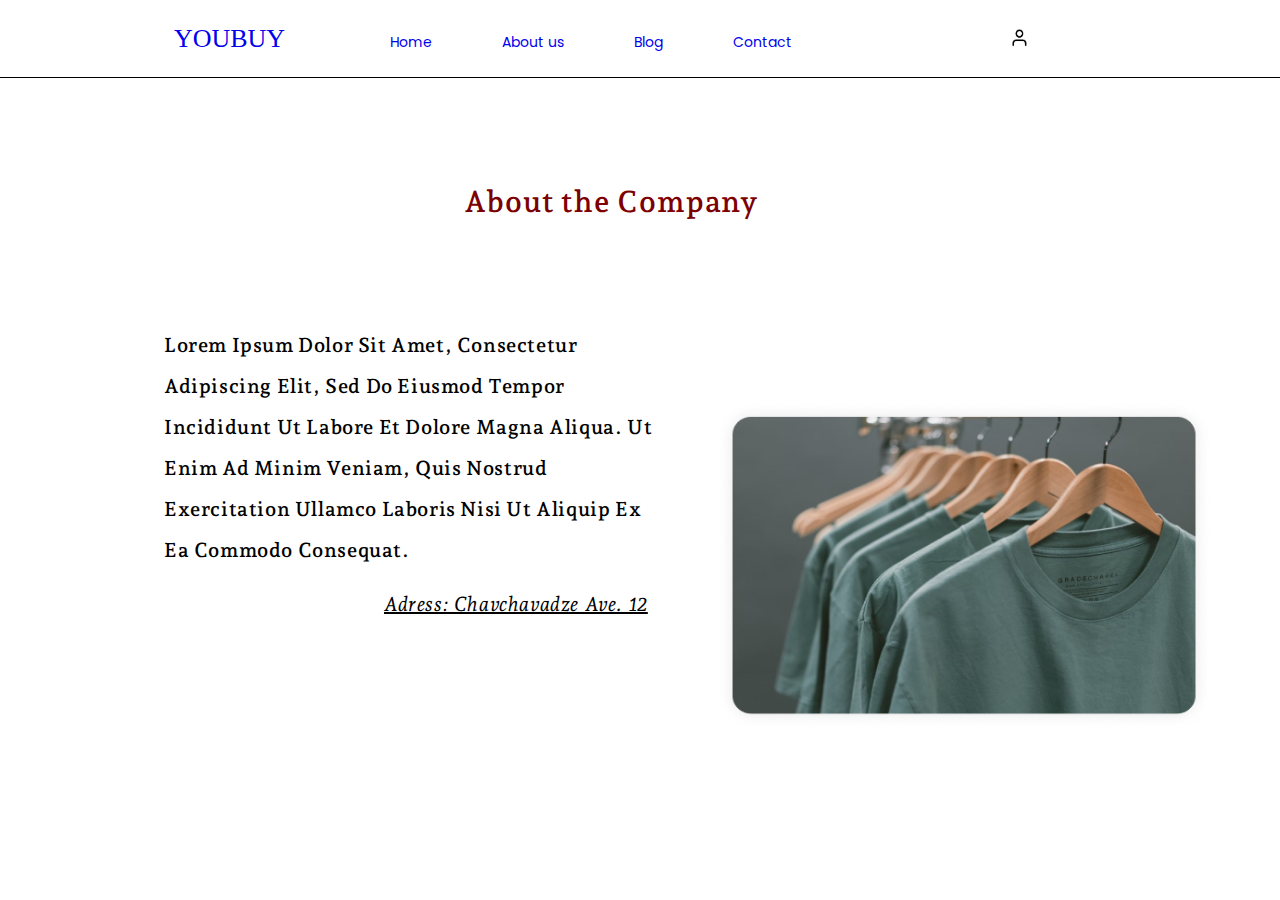
<file: assets/pages/about.html>
<!DOCTYPE html>
<html lang="en">
<head>
    <meta charset="UTF-8">
    <meta http-equiv="X-UA-Compatible" content="IE=edge">
    <meta name="viewport" content="width=device-width, initial-scale=1.0">
    <meta name="viewport" content="width=device-width, initial-scale=1.0">
    <link rel="preconnect" href="https://fonts.googleapis.com">
<link rel="preconnect" href="https://fonts.gstatic.com" crossorigin>
<link href="https://fonts.googleapis.com/css2?family=Andada+Pro:wght@400;500;700&family=Dancing+Script&family=Fira+Sans+Condensed:wght@500&family=Poppins&family=Unbounded&display=swap" rel="stylesheet">
    <link rel="preconnect" href="https://fonts.googleapis.com">
    <link rel="preconnect" href="https://fonts.gstatic.com" crossorigin>
    <link href="https://fonts.googleapis.com/css2?family=Dancing+Script&family=Fira+Sans+Condensed:wght@500&family=Poppins&family=Unbounded&display=swap" rel="stylesheet">
    <link rel="stylesheet" href="../css/style.css">
    <link rel="stylesheet" href="../css/reset.css">
    <title>Document</title>
</head>
<body>
    <header class="headers">
        <nav>
            <ul class="headers-ul">
                <li>
                    <a href="../../index.html" class="youbuy">YOUBUY</a>
                </li>
                
                <li>
                    <a href="../../index.html">Home</a>
                </li>
                <li>
                    <a href="about.html">About us</a>
                </li>
                <li>
                    <a href="blog.html">Blog</a>
                </li>
                <li>
                    <a href="contact.html">Contact</a>
                </li>
                <li>
                    <a href="icon.html">
                        <img class="icon" alt="incon-img" src="../img/icon.PNG">
                    </a>

                </li>
            </ul>
        </nav>
    </header>
    <main class="container-2">
        <div class="company">About the Company</div>

        <p class="about-company">Lorem ipsum dolor sit amet, consectetur adipiscing elit, sed do eiusmod tempor incididunt ut labore et dolore magna aliqua. Ut enim ad minim veniam, quis nostrud exercitation ullamco laboris nisi ut aliquip ex ea commodo consequat.</p>

        <address class="address-about">Adress: chavchavadze ave. 12</address>

        <img class="img-about" alt="t-shirts" src="../img/t-shirts.png">
        



  
        

        


    </main>
    
</body>
</html>
</file>
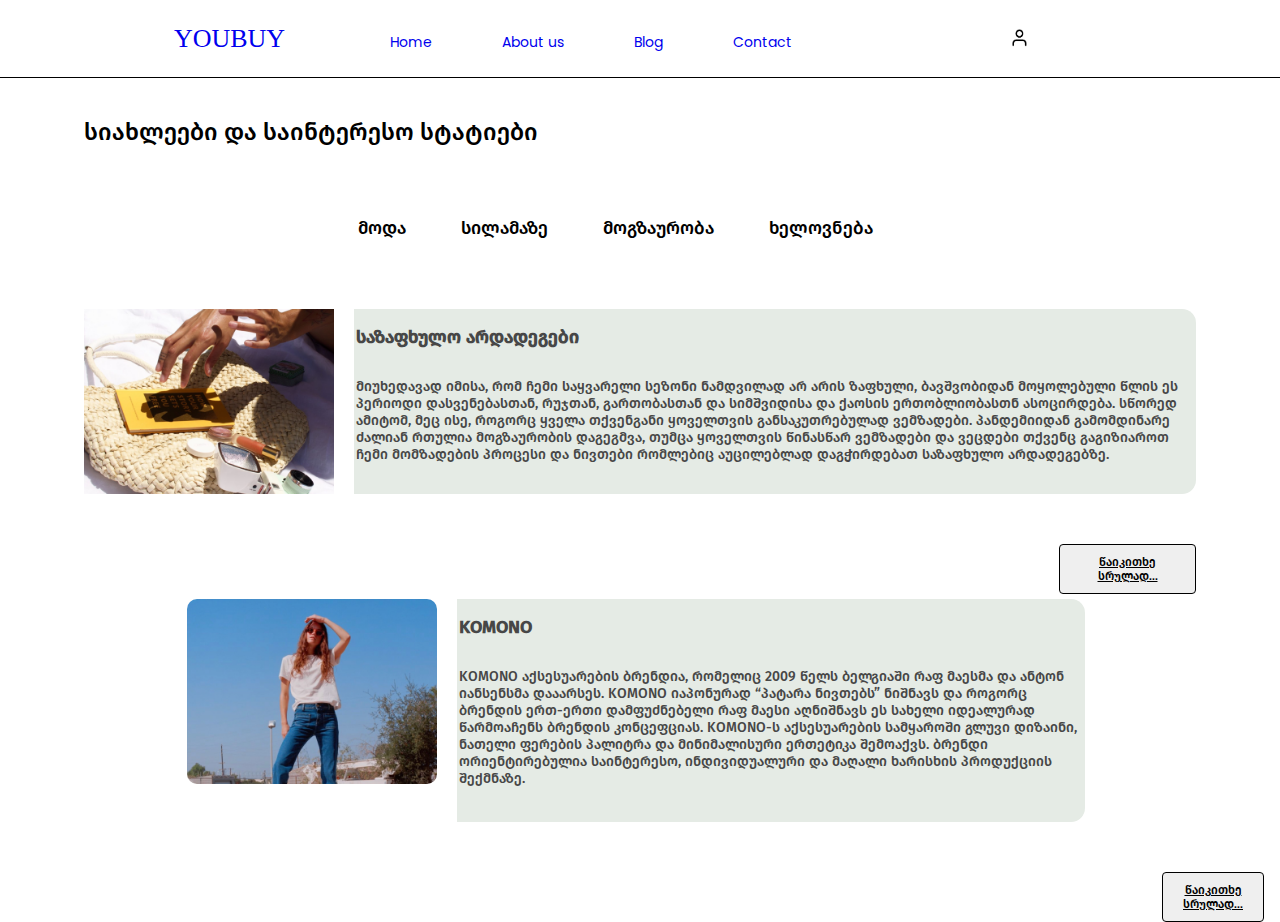
<file: assets/pages/blog.html>
<!DOCTYPE html>
<html lang="en">

<head>
    <meta charset="UTF-8">
    <meta http-equiv="X-UA-Compatible" content="IE=edge">
    <meta name="viewport" content="width=device-width, initial-scale=1.0">
    <meta name="viewport" content="width=device-width, initial-scale=1.0">
    <link rel="preconnect" href="https://fonts.googleapis.com">
    <link rel="preconnect" href="https://fonts.gstatic.com" crossorigin>
    <link
        href="https://fonts.googleapis.com/css2?family=Dancing+Script&family=Fira+Sans+Condensed:wght@500&family=Poppins&family=Unbounded&display=swap"
        rel="stylesheet">
    <link rel="stylesheet" href="../css/style.css">
    <link rel="stylesheet" href="../css/reset.css">
    <title>Document</title>
</head>

<body>
    <header class="headers">
        <nav>
            <ul>
                <li>
                    <a href="../../index.html" class="youbuy">YOUBUY</a>
                </li>

                <li>
                    <a href="../../index.html">Home</a>
                </li>
                <li>
                    <a href="about.html">About us</a>
                </li>
                <li>
                    <a href="blog.html">Blog</a>
                </li>
                <li>
                    <a href="contact.html">Contact</a>
                </li>
                <li>
                    <a href="icon.html">
                        <img class="icon" alt="incon-img" src="../img/icon.PNG">
                    </a>

                </li>
            </ul>
        </nav>
    </header>


    <div class="container-2">
        <div class="articles">სიახლეები და საინტერესო სტატიები</div>

        <div class="navigation2">
            <nav class="nav-2">
                <ul>
                    <li>
                        <a>მოდა</a>
                    </li>
                    <li>
                        <a>სილამაზე</a>
                    </li>
                    <li>
                        <a>მოგზაურობა</a>
                    </li>
                    <li>
                        <a>ხელოვნება</a>
                    </li>
                </ul>
            </nav>
        </div>
       

        <main>
            <section class="first-section">
                <div class="first-wrapper">
                    <div class="first-content">
                        <img alt="hand-img" src="../img/hand.png">
                        <div class="background-1">
                            <h4 class="title-1">საზაფხულო არდადეგები</h4>
                        <p>მიუხედავად იმისა, რომ ჩემი საყვარელი სეზონი ნამდვილად არ არის ზაფხული, ბავშვობიდან მოყოლებული წლის ეს პერიოდი  დასვენებასთან, რუჯთან, გართობასთან და სიმშვიდისა და ქაოსის ერთობლიობასთნ ასოცირდება. სწორედ ამიტომ, მეც ისე, როგორც ყველა თქვენგანი ყოველთვის განსაკუთრებულად ვემზადები. პანდემიიდან გამომდინარე ძალიან რთულია მოგზაურობის  დაგეგმვა, თუმცა ყოველთვის წინასწარ  ვემზადები და ვეცდები თქვენც გაგიზიაროთ ჩემი მომზადების პროცესი და ნივთები რომლებიც აუცილებლად დაგჭირდებათ საზაფხულო არდადეგებზე.

                        </p>

                        </div>
                        
                    </div>
                    <div class="first-footer">
                        <button>წაიკითხე სრულად...</button>
                    </div>
                </div>
                </div>

              

            </section>



            <section class="second-section">
                <div class="secod-wrapper">
                    <div class="second-content">
                        <img alt="jeans-img" src="../img/jeans.png">
                        <div class="background-2">
                            <h4 class="title-2">KOMONO</h4>
                            <p class="second-paragraph">KOMONO  აქსესუარების ბრენდია, რომელიც 2009 წელს ბელგიაში რაფ მაესმა და ანტონ იანსენსმა დააარსეს. KOMONO იაპონურად “პატარა ნივთებს” ნიშნავს და როგორც ბრენდის ერთ-ერთი დამფუძნებელი რაფ მაესი აღნიშნავს ეს სახელი იდეალურად წარმოაჩენს ბრენდის კონცეფციას. KOMONO-ს აქსესუარების სამყაროში გლუვი დიზაინი, ნათელი ფერების პალიტრა და მინიმალისური ერთეტიკა შემოაქვს. ბრენდი ორიენტირებულია საინტერესო, ინდივიდუალური და მაღალი ხარისხის პროდუქციის შექმნაზე.</p>

                        </div>
                       
                    </div>
                    <div class="second-footer">
                        <button>წაიკითხე სრულად...</button>
                    </div>
                </div>
                </div>
    


            </section>

        </main>










    </div>



    </div>
        
    
       

        








        



</body>

</html>
</file>
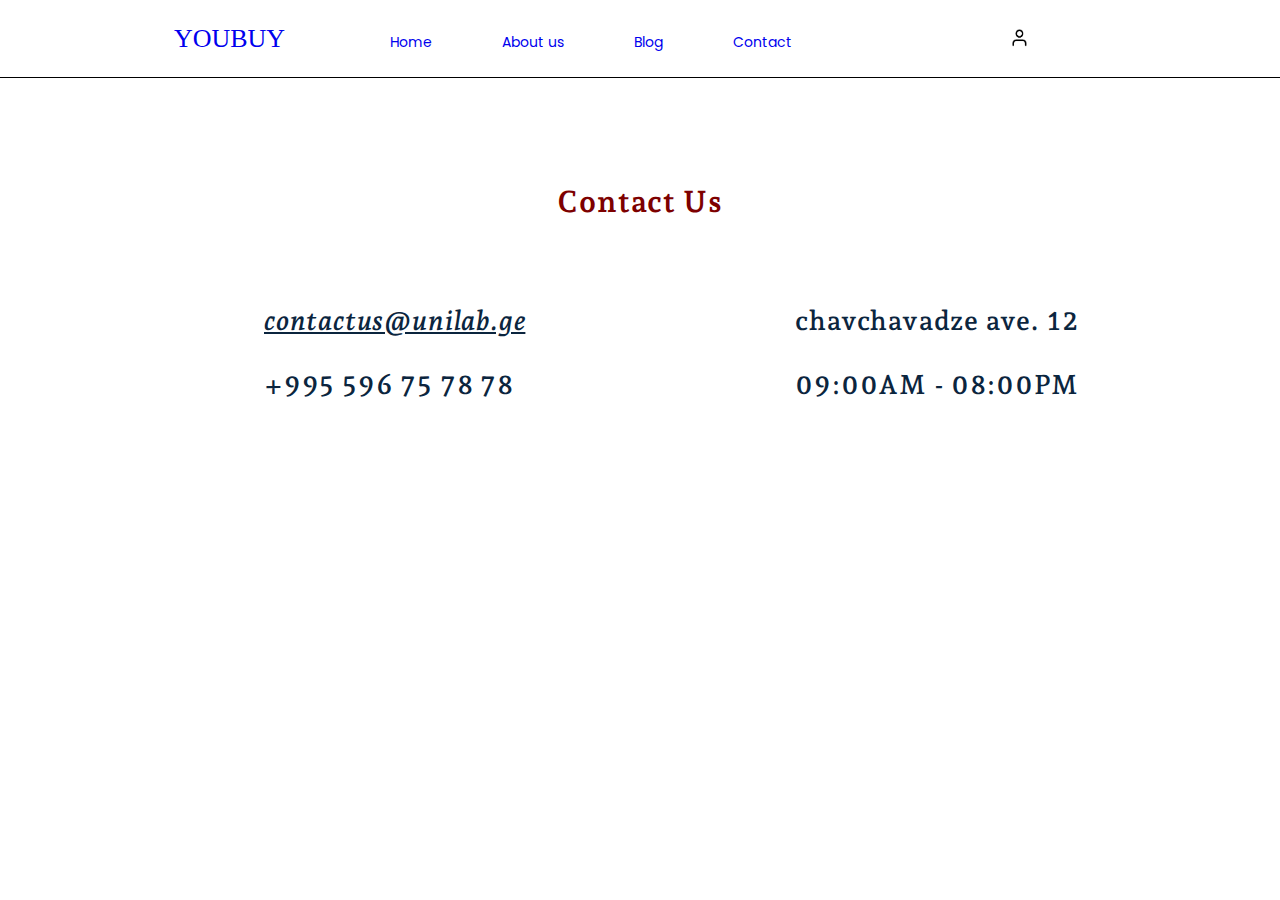
<file: assets/pages/contact.html>
<!DOCTYPE html>
<html lang="en">

<head>
    <meta charset="UTF-8">
    <meta http-equiv="X-UA-Compatible" content="IE=edge">
    <meta name="viewport" content="width=device-width, initial-scale=1.0">
    <link rel="preconnect" href="https://fonts.googleapis.com">
    <link rel="preconnect" href="https://fonts.gstatic.com" crossorigin>
    <link href="https://fonts.googleapis.com/css2?family=Andada+Pro:wght@400;600;700&family=Dancing+Script&family=Fira+Sans+Condensed:wght@500&family=Poppins&family=Unbounded&display=swap" rel="stylesheet">
    <link rel="stylesheet" href="../css/style.css">
    <link rel="stylesheet" href="../css/reset.css">
    <title>Document</title>
</head>

<body>

    <header class="headers">
        <nav>
            <ul>
                <li>
                    <a href="../../index.html" class="youbuy">YOUBUY</a>
                </li>

                <li>
                    <a href="../../index.html">Home</a>
                </li>
                <li>
                    <a href="about.html">About us</a>
                </li>
                <li>
                    <a href="blog.html">Blog</a>
                </li>
                <li>
                    <a href="contact.html">Contact</a>
                </li>
                <li>
                    <a href="icon.html">
                        <img class="icon" alt="incon-img" src="../img/icon.PNG">
                    </a>

                </li>
            </ul>
        </nav>
    </header>
    <main class="container-2">
        <div class="contact">Contact us</div>
        

        <ul class="contact-info">
            <li class="mail">contactus@unilab.ge</li>
            <br>
            <li>+995 596 75 78 78</li>

        </ul>


        <ul class="address-info">
            <li>chavchavadze ave. 12</li>
            <br>
            <li>09:00AM - 08:00PM</li>

        </ul>

        <div class="map">
            <iframe src="https://www.google.com/maps/embed?pb=!1m18!1m12!1m3!1d190556.58177505963!2d44.83885285!3d41.73245925!2m3!1f0!2f0!3f0!3m2!1i1024!2i768!4f13.1!3m3!1m2!1s0x40440cd7e64f626b%3A0x61d084ede2576ea3!2z4YOX4YOR4YOY4YOa4YOY4YOh4YOY!5e0!3m2!1ska!2sge!4v1675780676232!5m2!1ska!2sge" width="600" height="450" style="border:0;" allowfullscreen="" loading="lazy" referrerpolicy="no-referrer-when-downgrade"></iframe>


        </div>


        


    </main>




</body>

</html>
</file>
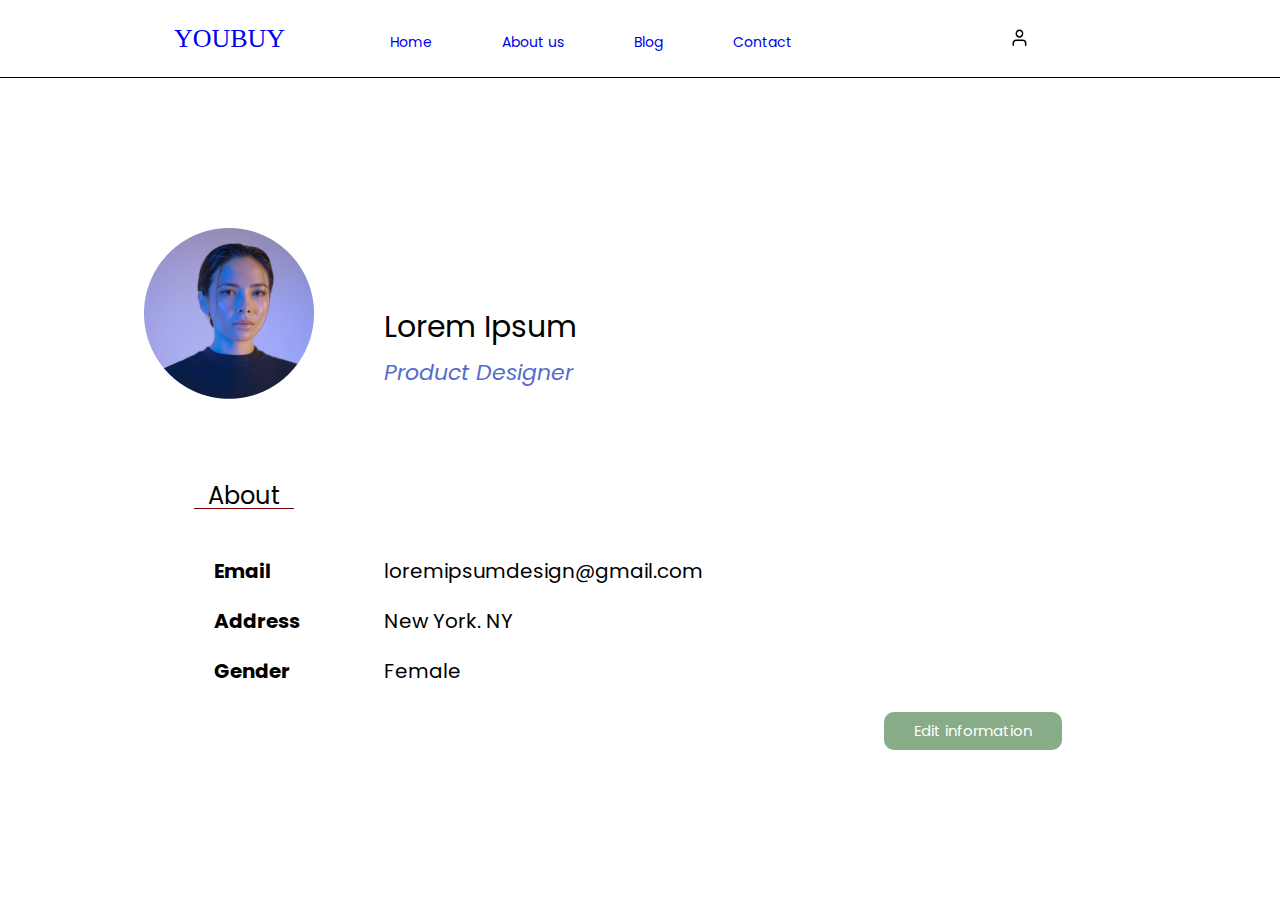
<file: assets/pages/icon.html>
<!DOCTYPE html>
<html lang="en">

<head>
    <meta charset="UTF-8">
    <meta http-equiv="X-UA-Compatible" content="IE=edge">
    <meta name="viewport" content="width=device-width, initial-scale=1.0">
    <meta name="viewport" content="width=device-width, initial-scale=1.0">
    <link rel="preconnect" href="https://fonts.googleapis.com">
    <link rel="preconnect" href="https://fonts.gstatic.com" crossorigin>
    <link
        href="https://fonts.googleapis.com/css2?family=Dancing+Script&family=Fira+Sans+Condensed:wght@500&family=Poppins&family=Unbounded&display=swap"
        rel="stylesheet">
    <link rel="stylesheet" href="../css/style.css">
    <link rel="stylesheet" href="../css/reset.css">
    <title>Document</title>
</head>

<body>
    <header class="headers">
        <nav>
            <ul>
                <li>
                    <a href="../../index.html" class="youbuy">YOUBUY</a>
                </li>

                <li>
                    <a href="../../index.html">Home</a>
                </li>
                <li>
                    <a href="about.html">About us</a>
                </li>
                <li>
                    <a href="blog.html">Blog</a>
                </li>
                <li>
                    <a href="contact.html">Contact</a>
                </li>
                <li>
                    <a href="icon.html">
                        <img class="icon" alt="incon-img" src="../img/icon.PNG">
                    </a>

                </li>
            </ul>
        </nav>
    </header>
    <main class="container-2">
        <div class="personal-img">
            <img alt="woman-img" src="../img/image-2.png">
            <div class="name">Lorem Ipsum
                <div class="profession">Product Designer</div>

                <div class="personal-info">About</div>
                <ul class="details">
                    <li>Email</li>
                    <li>Address</li>
                    <li>Gender</li>
                </ul>

                <ul class="details-2">
                    <li>loremipsumdesign@gmail.com</li>
                    <li>New York. NY</li>
                    <li>Female</li>
                </ul>

                <div class="icon-button">
                    <button class="edit">Edit information</button>


                </div>
            </div>
        </div>
    </main>

</body>

</html>
</file>
<file: assets/css/style.css>
@font-face {
    font-family: 'Poppins', sans-serif;
    src: url(../fonts/Poppins-Regular.ttf );
}

@font-face {
    font-family: 'Andada Pro', serif;
    src: url(../fonts/AndadaPro-VariableFont_wght.ttf);
}

@font-face {
    font-family: 'Malayalam MN';
    src:url(../fonts/malayalam.ttf)
}

@font-face {
    font-family: 'FiraGO';
    src: url(../fonts/FiraGO-Medium.ttf);
}
@font-face {
    font-family: 'Open Sans', sans-serif;
    src: url(../fonts/OpenSans-VariableFont_wdth\,wght.ttf);
}


.container-2 {
    margin :0 auto;
    max-width: 1184px;
    width:90%;
}


header ul li {
    display: inline-block;
    margin-left: 66px;
    font-size: 14px;
    font-family: 'Poppins', sans-serif;
    
}

header  {
    border-bottom: 1px solid black;
    text-align: center;
}

.headers ul {
    border-bottom: 1px solid black;
   padding: 20px 0px;
}

ul {
    margin: 20px;
    margin-left: 150px;
}

a {
    text-decoration: none;
}

.icon {
    width:15px;
    margin-left: 150px;
}

.youbuy {
    font-size: 26px;
    line-height: 37px;
    width:109px;
    margin-left: -180px;
    margin-top: 25px;
    font-family: 'Malayalam MN';
}

body {
    background-color: white;
}

h1{
    font-size: 24px;
    line-height: 28.8px;
    font-weight: 500;
    margin-left: 450px;
    margin-top: 50px;
    margin-bottom: 50px;
    font-family: 'FiraGO';
}


.items-section {
    margin-left: 216px;
    margin-right: 216px;
}

.item-wrapper {
    margin-right: 100px;
    border-color: white;
    display: inline-block;
    float: left;
}

.item-content {
    border: 1px solid black;
    display: inline-block;
    padding:15px;
    width:200px;
}

.item-content img {
    width: 100%;
    margin-bottom: 15px;
}

.item-content p {
    margin-left: 10px;
    margin-bottom: 5px;
    line-height: 21px;
    letter-spacing: 1px;
    font-size: 14px;
    font-family: 'Poppins', sans-serif;
    text-transform: capitalize;
}

.item-content h4 {
    margin-bottom: 15px;
    margin-left: 10px;
    line-height: 24px;
    font-family: 'Poppins', sans-serif;
    text-transform: uppercase;
    font-size: 16px;
    
}

.item-footer {
    text-align: right;
    margin-top:20px;
}

button {
    border:1px solid black;
    border-radius: 4px;
    font-size: 12px;
    line-height: 18px;
    padding: 6px 26px;
    font-family: 'Poppins', sans-serif;
}

.description {
    margin-top:300px;
    margin-left:200px;
    font-size: 14px;
}

.first {
    float: left;
    font-family: 'Open Sans', sans-serif;
}

.second {
    float: left;
    margin-left: 65px;
    margin-right: 65px;
    font-family: 'Open Sans', sans-serif;
}

.third {
    float: left;
    margin-left: -40px;
    font-family: 'Open Sans', sans-serif;
}

.meti {
    margin-left: 1030px;
    margin-top: 300px;
    cursor:pointer;
    font-family: 'FiraGO';
    text-decoration: underline;
}

.contact {
    color:#7D0000;
    height: 27px;
    font-weight: 700;
    font-size: 40px;
    line-height: 47px;
    letter-spacing: 0.03em;
    text-transform: capitalize;
    font-family: 'Andada Pro', serif;
}

.header-2 {
    border-bottom: 1px solid black;
}

.contact-info {
    
    margin-top: 100px;
    margin-left: 200px;
    float: left;
    font-size: 27px;
    font-family: 'Andada Pro', serif;
    color:#0B253E;
    letter-spacing: 0.03em;
    line-height: 32px;
    font-weight: 600;
}

.address-info {
    float: left;
    margin-top: 100px;
    margin-left: 270px;
    font-size: 27px;
    font-family: 'Andada Pro', serif;
    color:#0B253E;
    letter-spacing: 0.03em;
    line-height: 32px;
    font-weight: 600;
}

iframe {
    height:350px;
    width: 800px;
}

.map {
    text-align: center;
    margin-top:250px

}

.contact {
    text-align: center;
    font-size: 30px;
    color:#7D0000;
    margin-top:100px;
}

.mail {
    text-decoration: underline;
    font-style: italic;
    cursor:pointer;
}

.company {
    margin-left: 400px;
    font-size: 30px;
    color:#7D0000;
    margin-top:100px;
    font-family: 'Andada Pro', serif;
    font-weight: 600;
    line-height: 47.08px;
    letter-spacing: 3%;
    width:392px;
    height: 47px;
    letter-spacing: 0.03em;
}

.about-company {
    margin-left: 100px;
    margin-right: 560px;
    margin-top: 100px;
    font-size: 20px;
    height: 205px;
    letter-spacing: 0.03em;
    line-height: 41px;
    letter-spacing: 3%;
    font-weight: 600;
    letter-spacing: 0.03em;
    text-transform: capitalize;
    font-family: 'Andada Pro', serif;
}
.address-about {
    font-style: italic;
    letter-spacing: 3%;
    font-size: 20px;
    margin-top: 60px;
    margin-left: 320px;
    height: 29px;
    font-weight: 400;
    line-height: 29px;
    letter-spacing: 0.03em;
    text-decoration: underline;
    text-transform: capitalize;
    font-family: 'Andada Pro', serif;
}

.img-about {
    border-radius: 20px;
    width:500px;
    height:333px;
    margin-left: 650px;
    margin-top: -220px;
}

.nav-2 ul li {
    display: inline;
    margin-right: 50px;
    font-size: 18px;
}
.navigation2 {
    text-align: center;
    margin-top: 70px;
    font-family: 'FiraGO';
    font-weight: 500;
    font-size: 18px;
    line-height: 22px;
}

h2 {
    font-size: 24px;
}

.first-section {
    margin-left: 20px;
    margin-right: 20px;
    margin-top: 20px;
    margin-bottom: 70px;
}

.first-wrapper {
    float:left
}

.first-content img {
    width:250px;
    float: left;
    margin-right: 22px;
}

.articles {
    font-size: 24px;
    margin-top: 40px;
    margin-left: 20px;
    line-height: 29px;
    font-family: 'FiraGO';
}
.title-1 {
    font-weight:bolder;
    margin-bottom: 32px;
    font-size: 18px;
    padding-top: 20px;
}


.first-footer button {
    margin-top: 50px;
    margin-left:975px;
    font-size: 12px;
    line-height: 14px;
    text-decoration: underline;
    padding: 10px 20px;
    border-radius: 4px;
    font-family: 'FiraGO';
}

.second-section {
    margin-left: 187px;
    margin-right: 120px;
    margin-top: 50px;
}

.second-wrapper {
    float:left
}

.second-content img {
    width:250px;
    float: left;
    margin-right: 22px;
}

.title-2 {
    font-weight:bolder;
    margin-bottom: 32px;
    font-size: 18px;
    padding-top: 20px;
}

.second-footer button {
    margin-top: 50px;
    margin-left:975px;
    font-size: 12px;
    line-height: 14px;
    padding: 10px 20px;
    border-radius: 4px;
    text-decoration: underline;
    padding:10px 20px;
    font-family: 'FiraGO';
    
}

.second-section img {
    border-radius: 10px;
}

.background-1 {
    background-color: #E5EBE5;
    height: 185px;
    margin-left: 270px;
    border-radius: 0px 14px 14px 0px;
    font-family: 'FiraGO';
    font-size: 14px;
    line-height: 17px;
    color: #474747;
}

.background-2 {
    background-color: #E5EBE5;
    margin-left: 270px;
    margin-top: 360px;
    padding-bottom: 35px;
    margin-right: 75px;
    border-radius: 0px 14px 14px 0px;
    font-family: 'FiraGO';
    font-size: 14px;
    line-height: 17px;
    color: #474747;
   
}

.personal-img img {
    margin-top: 150px;
    margin-left: 80px;
}

.name {
    margin-left: 320px;
    margin-top: -90px;
    font-size: 30px;
    font-family: 'Poppins', sans-serif;
}

.profession {
    font-size: 22px;  
    color:#546CCC;
    margin-top: 20px;
    font-style: italic;
    font-family: 'Poppins', sans-serif;
}

.personal-info {
    font-size: 24px;
    margin-top: 100px;
    margin-left: -190px;
    margin-bottom: 52px;
    border-bottom: 1px solid #7D0000;
    width:100px;
    text-align: center;
    font-family: 'Poppins', sans-serif;
}

.details {
    margin-left: -170px;
    margin-top: 30px;
    font-size: 20px;
    font-weight: bolder;
    
}

.details li {
    margin-bottom: 30px;
   
}

.details-2 {
    font-size: 20px;
    margin-top: -150px;
}

.details-2 li {
    margin-bottom: 30px;
}

.icon-button button {
    font-family: 'Poppins', sans-serif;
    padding: 10px 30px;
    font-size: 15px;
    background-color: #87AC87;
    color:#FFFFFF;
    border-radius: 10px;
    border:none;
}

.icon-button {
    margin-left: 500px;
}
</file>
